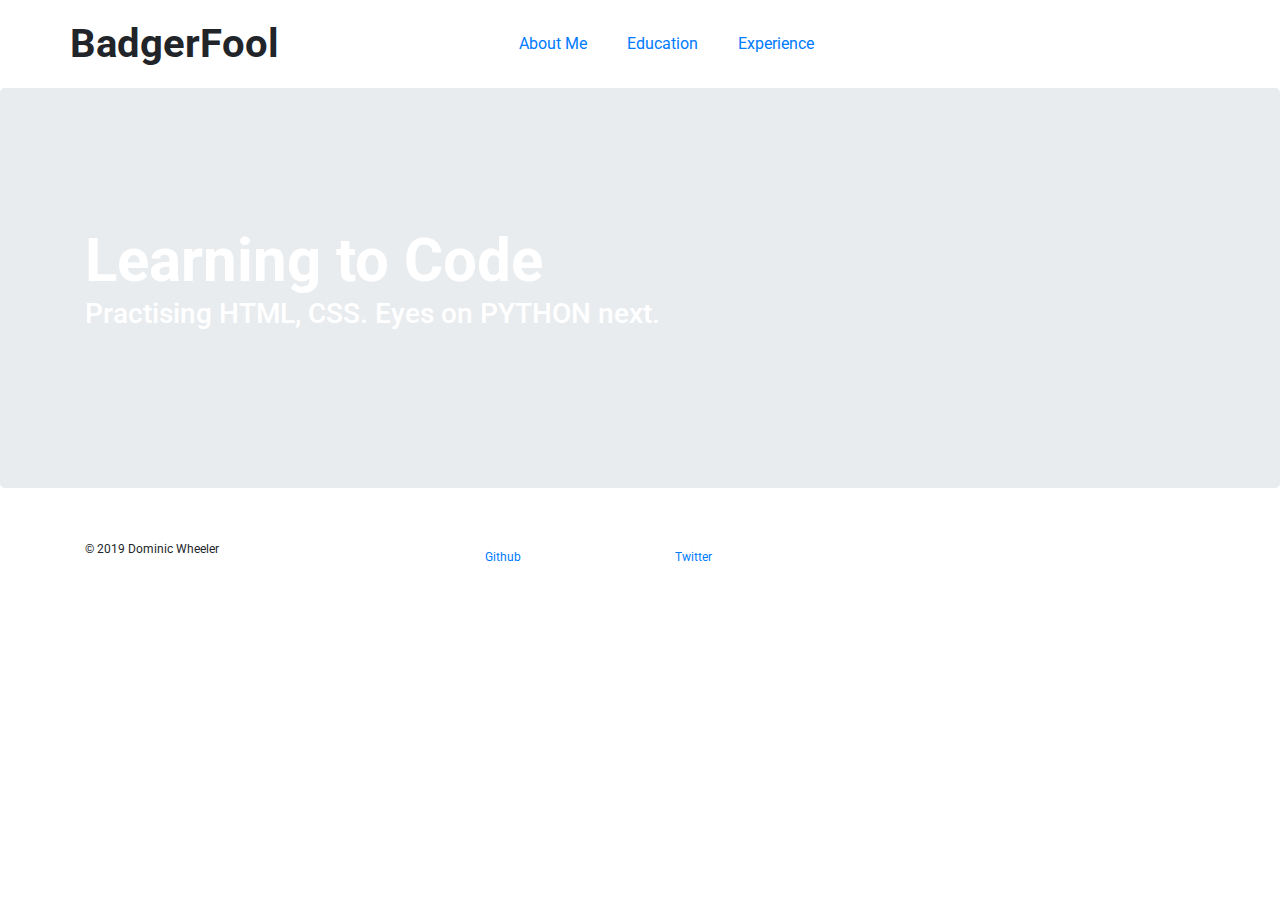
<file: Codeacademy Portfolio Project/index.html>
<!DOCTYPE html>
<html lang="en">
  <head>
    <title>My Personal Portfolio</title>
    <meta charset="utf-8" />
    <link rel="stylesheet" href="https://stackpath.bootstrapcdn.com/bootstrap/4.3.1/css/bootstrap.min.css" integrity="sha384-ggOyR0iXCbMQv3Xipma34MD+dH/1fQ784/j6cY/iJTQUOhcWr7x9JvoRxT2MZw1T" crossorigin="anonymous">
    <link href='https://fonts.googleapis.com/css?family=Roboto:300,400,700' rel='stylesheet' type='text/css'>
    <link href="style.css" type="text/css" rel="stylesheet">
  </head>
  <body>
    <header class="container">
      <div class="row">
        <h1>BadgerFool</h1>
        <nav class="col-sm-6 text-right">
          <a href="about.html">About Me</a>
          <a href="education.html">Education</a>
          <a href="experience.html">Experience</a>
        </nav>
      </div>
    </header>

    <section class="jumbotron">
      <div class="container">
        <h2>Learning to Code</h2>
        <h3>Practising HTML, CSS. Eyes on PYTHON next.</h3>
        <div class="row">
        </div>
      </div>
    </section>

    <footer class="container">
      <div class="row">
        <p class="col-sm-4">&copy; 2019 Dominic Wheeler</p>
        <!--<div class="col-sm-2">
          <a href="https://medium.com/">Medium</a>
        </div>-->
         <div class="col-sm-2">
          <a href="https://github.com/BadgerFool">Github</a>
        </div>
         <!--<div class="col-sm-2">
          <a href="https://www.linkedin.com/">Linkedin</a>
        </div>-->
         <div class="col-sm-2">
          <a href="https://twitter.com/BadgerFool">Twitter</a>
        </div>
      </div>
    </footer>


  </body>
</html>
</file>
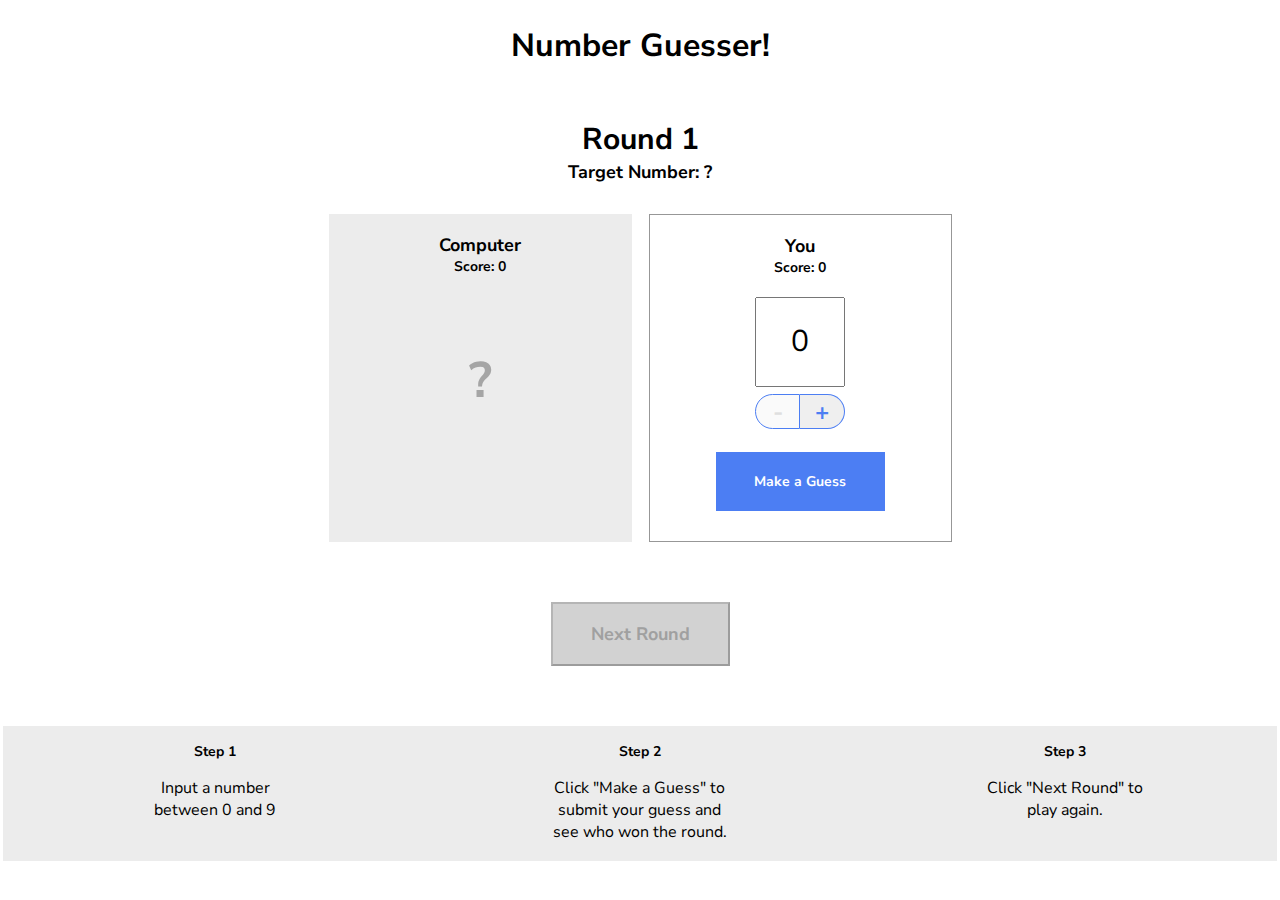
<file: numberChecker/index.html>
<!doctype html>

<html>
  <head>
    <title>Number Guesser</title>
    <link href="https://fonts.googleapis.com/css?family=Nunito+Sans:400,700" rel="stylesheet">
    <link rel="stylesheet" href="./style.css">
  </head>
  <body>
    <div class="game-container">
      <header>
        <h1>Number Guesser!</h1>
      </header>
      
      <div class="rounds">
        <p class="round-label">Round <span id="round-number">1</span></p>
        <p class="guess-label">Target Number: <span id="target-number">?</span></p>
      </div>

      <div class="guessing-area">
        <div class="guess computer-guess">
          <div class="guess-title">
            <p class="guess-label">Computer</p>
            <p class="score-label">Score: <span id="computer-score">0</span></p>
          </div>
          <p id="computer-guess">?</p>
          <p class="winning-text" id="computer-wins"></p>
        </div>
        <div class="guess human-guess">
          <div class="guess-title">
            <p class="guess-label">You</p>
            <p class="score-label">Score: <span id="human-score">0</span></p>
          </div>
          <input type="number" id="human-guess" min=0 max=9 value=0>
          <div class="number-controls">
            <button class="number-control left" id="subtract" disabled>-</button>
            <button class="number-control right" id="add">+</button>
          </div>
          <button class="button" id="guess">Make a Guess</button>
        </div>
      </div>

      <div class="next-round-container">
        <button class="button" id="next-round" disabled>Next Round</button>
      </div>

    </div>
    
    <div class="instructions">
      <div class="instruction">
        <h3>Step 1</h3>
        <p>Input a number between 0 and 9</p>
      </div>
      <div class="instruction">
        <h3>Step 2</h3>
        <p>Click "Make a Guess" to submit your guess and see who won the round.</p>
      </div>
      <div class="instruction">
        <h3>Step 3</h3>
        <p>Click "Next Round" to play again.</p>
      </div>
    </div>

    <script src="./script.js"></script>
    <script src="./game.js"></script>
  </body>
</html>
</file>
<file: Codeacademy Portfolio Project/style.css>
body {
  font-family: Roboto, sans-serif;
  background-image: url('https://s3.amazonaws.com/codecademy-content/courses/learn-css-selectors-visual-rules/hypnotize_bg.png');
}

header {
  padding: 20px 0;
}

header .row,
footer .row {
  display: flex;
  align-items: center;
}

h1 {
  font-weight: 700;
  margin: 0;
}

nav {
  display: flex;
  justify-content: flex-end;
}

a {
  padding: 0 20px;
  margin: 0;
}

.jumbotron {
  display: flex;
  align-items: center;
  background-image: url('https://images.unsplash.com/photo-1571372183175-bbe560b1603a?ixlib=rb-1.2.1&ixid=eyJhcHBfaWQiOjEyMDd9&auto=format&fit=crop&w=1351&q=80');
  background-size: cover;
  color: #ffffff;
  height: 400px;
}

.jumbotron h2 {
  font-size: 60px;
  font-weight: 700;
  margin: 0;
  color: #fff;
}

.jumbotron h3 {
  margin: 0 0 20px;
  color: #fff;
}

section .row img {
  margin: 0 0 30px;
  width: 100%;
}

.col-md-6 {
  margin: 0 0 30px;
}

.btn.btn-primary {
  border-radius: 2px;
  border: 0px;
  color: #fbd1d5;
  background-color: #ffffff;
}

.btn.btn-primary:hover {
  color: #ffffff;
  background-color: #fbd1d5;
}

.btn-secondary {
  background-color: #2a70e0;
  color: #ffffff;
  margin: 0 0 30px;
}

.portrait {
  width:  350px;
  height: 300px;
}

figure img {
  width: 100%;
  height: auto;
}

figure {
  margin-bottom: 30px;
}

footer {
  font-size: 12px;
  padding: 20px 0;
}

footer .col-sm-8 {
  display: flex;
  justify-content: flex-end;
}

footer ul {
  list-style: none;
}

#gnvq {
  color: black;
  padding: 0;
}
</file>
<file: numberChecker/style.css>
* {
  font-family: 'Nunito Sans';
  box-sizing: border-box;
}

body {
  margin: 0 auto;
  padding: 3px;
  background-color: #fff;
}

.game-container {
  max-width: 640px;
  margin: 0 auto;
  text-align: center;
}

header {
  display: flex;
  justify-content: center
}

.rounds {
  display: flex;
  flex-direction: column;
  align-items: center;
  margin-bottom: 30px;
}

.round-label {
  font-size: 30px;
  font-weight: 700;
  margin-bottom: 0px;
}

.guess {
  min-width: 303px;
  height: 328px;
  display: flex;
  flex-direction: column;
  align-items: center;
  padding: 19px;
}

.guessing-area {
  display: flex;
  justify-content: space-around;
  align-items: flex-start;
  margin-bottom: 60px;
}

.guess-title {
  display: flex;
  flex-direction: column;
  align-items: center;
  justify-content: flex-start;
  margin-bottom: 20px;
}

.guess-label {
  font-size: 18px;
  font-weight: 700;
  margin: 0;
}

.score-label {
  font-size: 14px;
  font-weight: 700;
  margin: 0;
}

.target-guess {
  display: flex;
  flex-direction: column;
  align-items: center;
  justify-content: flex-start;
}

.computer-guess {
  background-color: #ececec;
}

#computer-guess {
  font-size: 50px;
  font-weight: 700;
  color: #a5a5a5;
}

.human-guess {
  border: 1px solid #979797;
}

.guess input {
  height: 90px;
  width: 90px;
  font-size: 30px;
  text-align: center;
  margin: 0 auto;
  margin-bottom: 7px;
}

.number-controls {
  font-size: 0;
  margin-bottom: 23px;
}

.number-control {
  border: solid 1px #4c7ef3;
  display: inline-block;
  width: 45px;
  height: 35px;
  font-size: 24px;
  font-weight: 700;
  color: #4c7ef3;
  cursor: pointer;
}

.number-controls button[disabled] {
  color: #dfdfdf;
  cursor: default;
}

.left {
  border-top-left-radius: 22.5px;
  border-bottom-left-radius: 22.5px;
}

.right {
  border-top-right-radius: 22.5px;
  border-bottom-right-radius: 22.5px;
  border-left-width: 0px;
}

.controls {
  display: flex;
  justify-content: space-around;
}

.button {
  background-color: #4c7ef3;
  color: #fff;
  cursor: pointer;
}

#guess {
  padding: 20px;
  width: 169px;
  height: 59px;
  border: none;
  font-weight: 700;
  font-size: 14px;
}

input[type=number]::-webkit-inner-spin-button {
  -webkit-appearance: none;
}

#next-round {
  width: 179px;
  height: 64px;
  font-size: 18px;
  font-weight: bold;
  margin-left: auto;
  margin-right: auto;
  margin-bottom: 60px;
}
  
.button[disabled] {
  background-color: #d2d2d2;
  color: #a0a0a0;
  cursor: default;
}

.instructions {
  background-color: #ececec;
  width: 100%;
  display: flex;
  justify-content: space-around;
}

.instruction {
  width: 180px;
  padding: 2px;
  text-align: center;
}

.instructions h3 {
  font-size: 14px;
}


.winning-text, .winning-text[disabled] {
  color: #ec3636;
  font-weight: 700;
}
</file>
